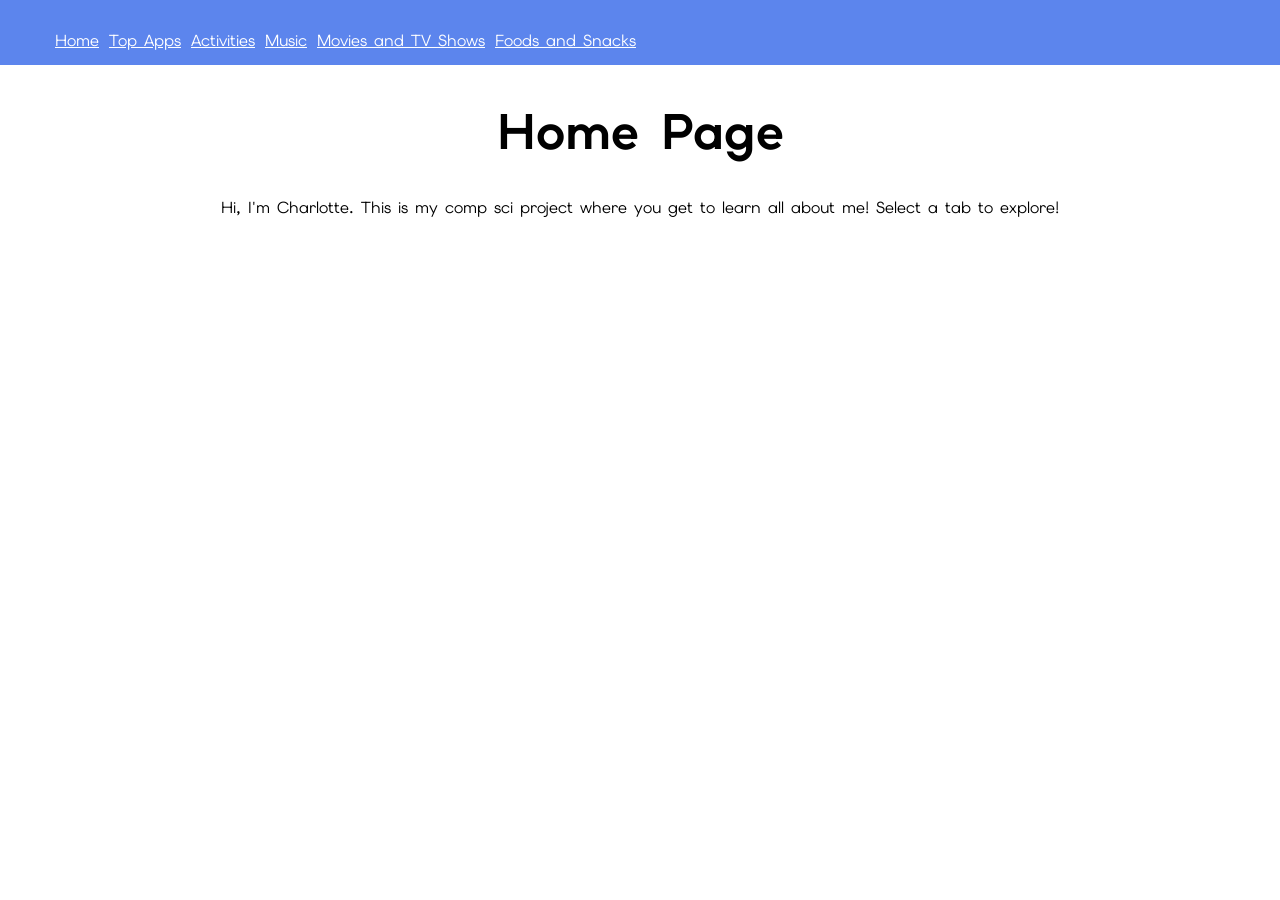
<file: index.html>
<!DOCTYPE html>
<html>
<head>
	<title>Home</title>
	<link href="style.css" type="text/css" rel="stylesheet"/>
	<style>
		h1 {
			font-size: 50px;
		}
	</style>
	<link rel="preconnect" href="https://fonts.googleapis.com">
<link rel="preconnect" href="https://fonts.gstatic.com" crossorigin>
<link href="https://fonts.googleapis.com/css2?family=Elms+Sans:ital,wght@0,100..900;1,100..900&display=swap" rel="stylesheet">
</head>
<body id="IndexPage">



<div class="nav">
<ul>
  <p><a href="index.html">Home</a></p>
  <p><a href="Apps.html">Top Apps</a></p>
  <p><a href="Activities.html">Activities</a></p>
<p><a href="Music.html">Music</a></p>
<p><a href="Movies.html">Movies and TV Shows</a></p><p><a href="Snacks.html">Foods and Snacks</a></p>
</ul>
</div>


	<center><h1>Home Page</h1><center>
	<p>Hi, I'm Charlotte. This is my comp sci project where you get to learn all about me! Select a tab to explore!</p>
<br>	


</ul>
</body>
</html>
</file>
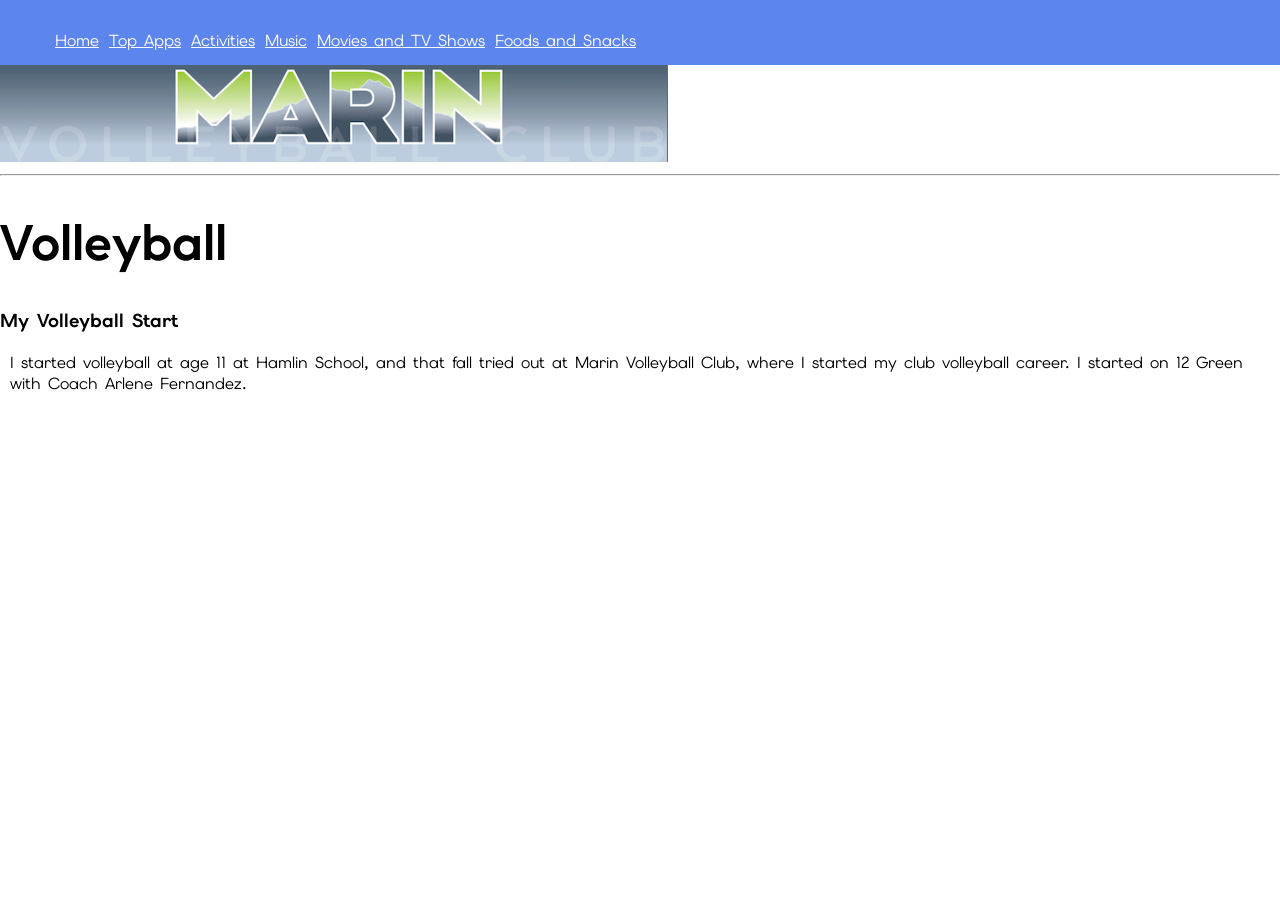
<file: Activities.html>
<!DOCTYPE html>
<html>
<head>
	<title>Activities</title>
	<link href="style.css" type="text/css" rel="stylesheet"/>
	<style>
		h1 {
			font-size: 50px;
		}
	</style>
		<link rel="preconnect" href="https://fonts.googleapis.com">
<link rel="preconnect" href="https://fonts.gstatic.com" crossorigin>
<link href="https://fonts.googleapis.com/css2?family=Elms+Sans:ital,wght@0,100..900;1,100..900&display=swap" rel="stylesheet">
</head>	
<body id="Activities">
<div class="nav">
<ul>
  <p><a href="index.html">Home</a></p>
  <p><a href="Apps.html">Top Apps</a></p>
  <p><a href="Activities.html">Activities</a></p>
<p><a href="Music.html">Music</a></p>
<p><a href="Movies.html">Movies and TV Shows</a></p><p><a href="Snacks.html">Foods and Snacks</a></p>
</ul>
</div>
	<img src="MarinLogo.png" alt="Error"/>
<hr>


<h1>Volleyball</h1>
<h3>My Volleyball Start</h3>
<p>I started volleyball at age 11 at Hamlin School, and that fall tried out at Marin Volleyball Club, where I started my club volleyball career. I started on 12 Green with Coach Arlene Fernandez. </p>



	

</body>
</html>
</file>
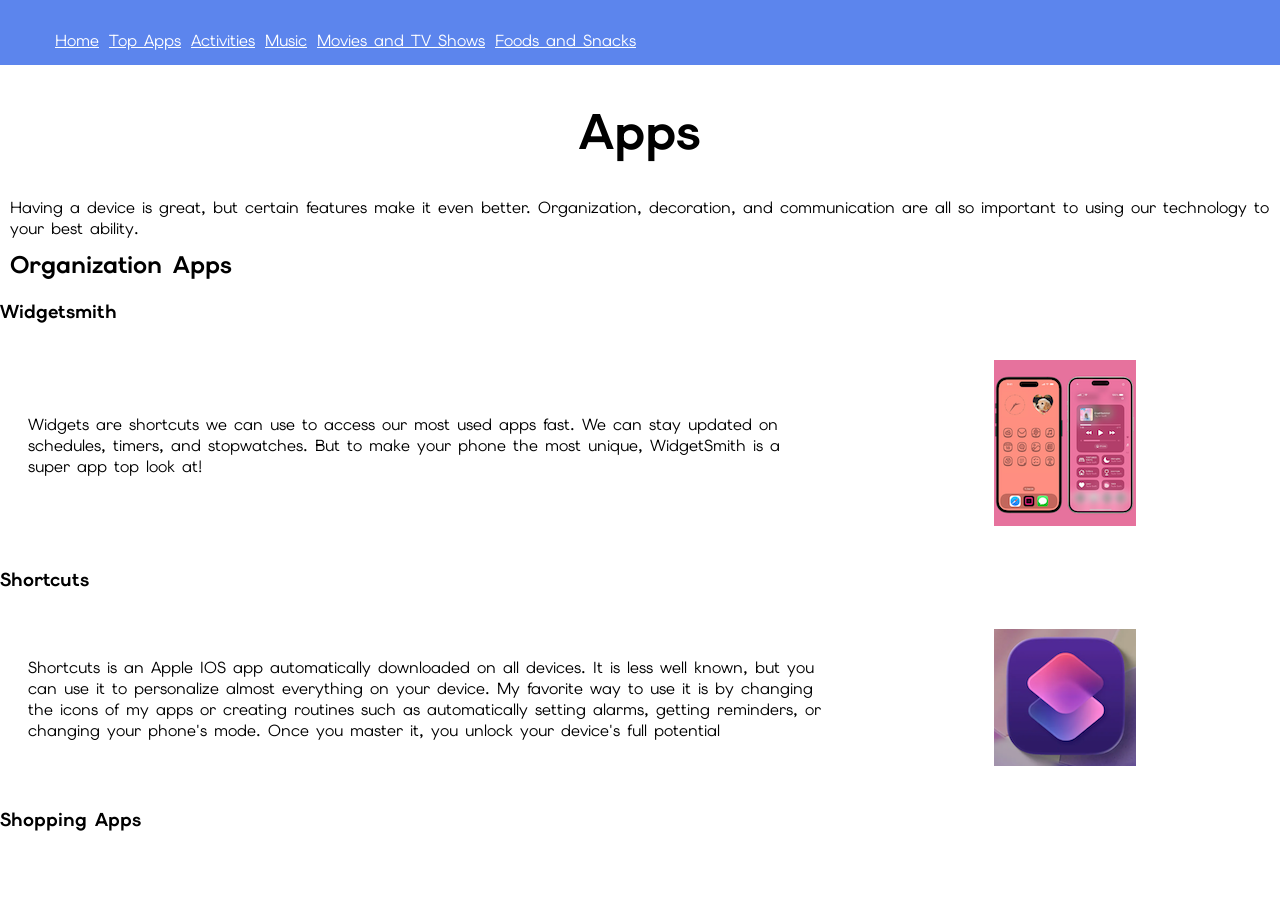
<file: Apps.html>
<!DOCTYPE html>
<html>
<head>
	<title>Apps</title>
	<link href="style.css" type="text/css" rel="stylesheet"/>
	<style>
		h1 {
			font-size: 50px;
		}
	</style>
		<link rel="preconnect" href="https://fonts.googleapis.com">
<link rel="preconnect" href="https://fonts.gstatic.com" crossorigin>
<link href="https://fonts.googleapis.com/css2?family=Elms+Sans:ital,wght@0,100..900;1,100..900&display=swap" rel="stylesheet">
</head>
<body id="AppPage">

<div class="nav">
<ul>
  <p><a href="index.html">Home</a></p>
  <p><a href="Apps.html">Top Apps</a></p>
  <p><a href="Activities.html">Activities</a></p>
<p><a href="Music.html">Music</a></p>
<p><a href="Movies.html">Movies and TV Shows</a></p><p><a href="Snacks.html">Foods and Snacks</a></p>
</ul>
</div>

<center><h1>Apps</h1></center>

<p>Having a device is great, but certain features make it even better. Organization, decoration, and communication are all so important to using our technology to your best ability. </p>

<h2>Organization Apps</h2>
<h3>Widgetsmith</h3>
<div class="container">
	<div><p>Widgets are shortcuts we can use to access our most used apps fast. We can stay updated on schedules, timers, and stopwatches. But to make your phone the most unique, WidgetSmith is a super app top look at!<p></div>
	<div><img src="	widgetSmith.png" alt="error"></div>
</div>
<h3>Shortcuts</h3>
<div class="container">
	<div><p>Shortcuts is an Apple IOS app automatically downloaded on all devices. It is less well known, but you can use it to personalize almost everything on your device. My favorite way to use it is by changing the icons of my apps or creating routines such as automatically setting alarms, getting reminders, or changing your phone's mode. Once you master it, you unlock your device's full potential<p></div>
	<div><img src="shortcuts.png" alt="error"></div>
</div>

<h3>Shopping Apps</h3>
</body>




</html>
</file>
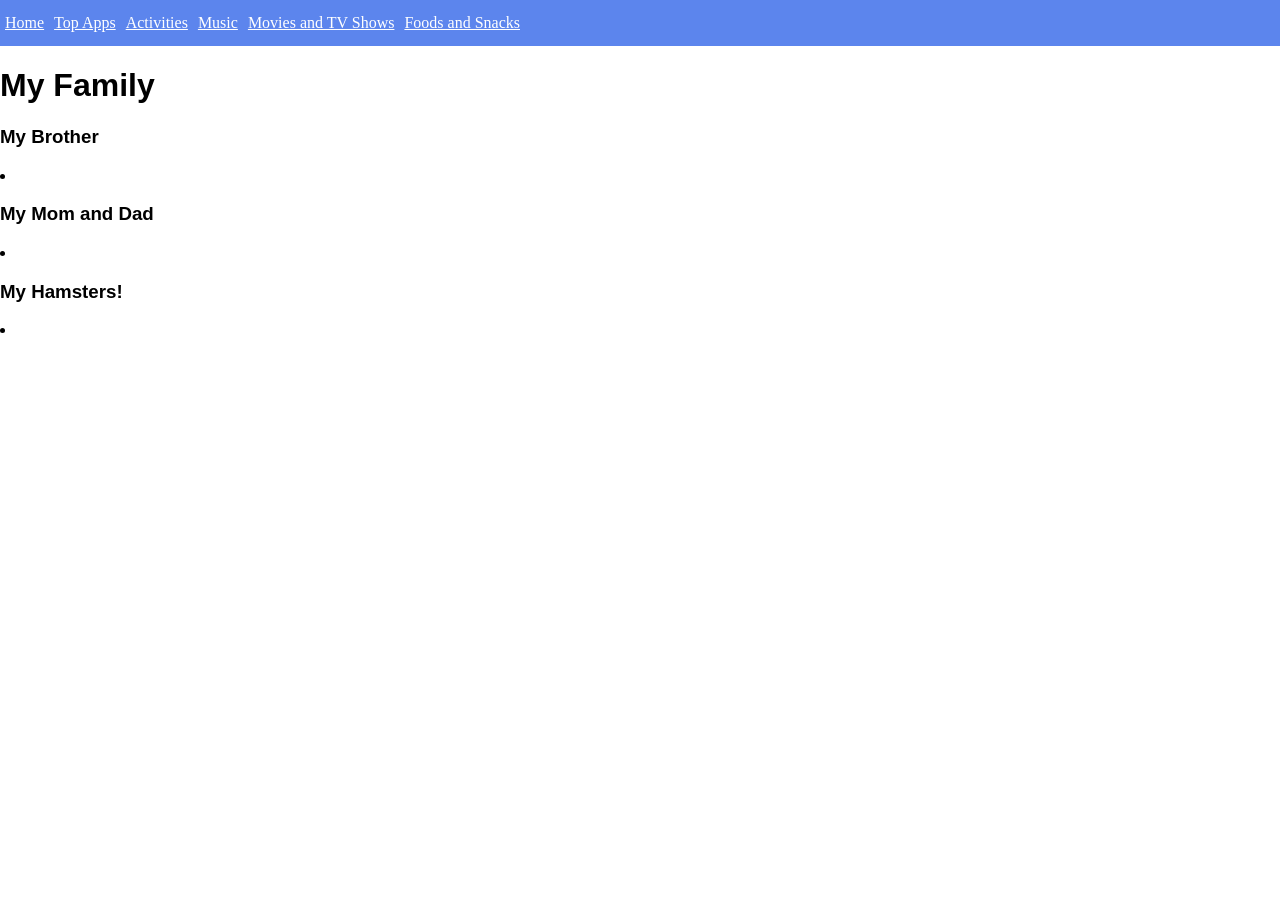
<file: Family.html>
<!DOCTYPE html>
<html>
<head>
	<title>Family</title>
	<link href="style.css" type="text/css" rel="stylesheet"/>
</head>
<body id="FamilyPage">

	<div class="nav">
<a href="index.html">Home</a>
<a href="Apps.html">Top Apps</a>
<a href="Activities.html">Activities</a>
<a href="Music.html">Music</a>
<a href="Movies.html">Movies and TV Shows</a>
<a href="Snacks.html">Foods and Snacks</a>
</div>


<h1>My Family</h1>


<h3>My Brother</h3>
<li></li>

<h3>My Mom and Dad</h3>
<li></li>

<h3>My Hamsters!</h3>
<li></li>

</body>
</html>
</file>
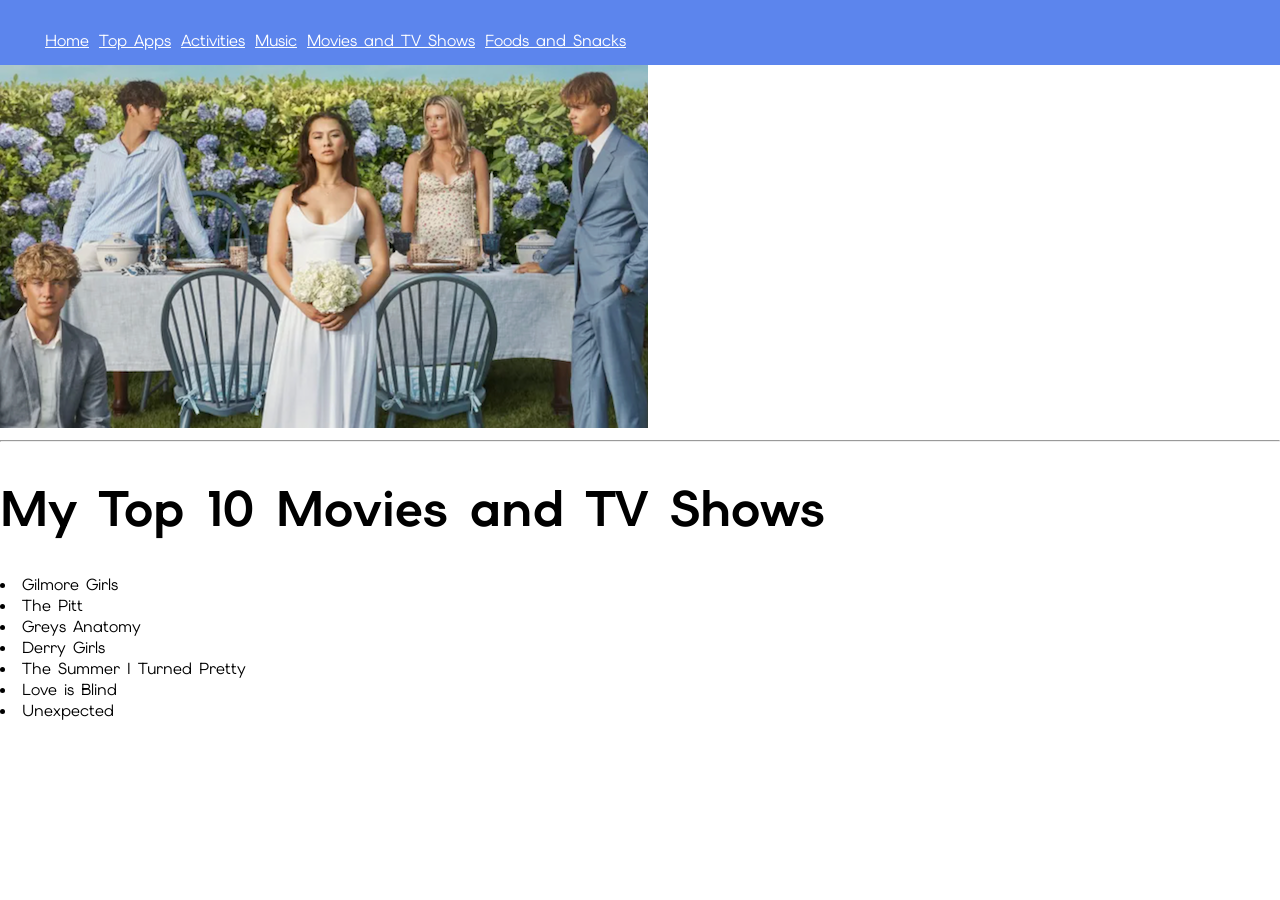
<file: Movies.html>
<!DOCTYPE html>
<html>
<head>
	<title>Movies</title>
	<link href="style.css" type="text/css" rel="stylesheet"/>
	<style>
		h1 {
			font-size: 50px;
		}
	</style>
	<link rel="preconnect" href="https://fonts.googleapis.com">
<link rel="preconnect" href="https://fonts.gstatic.com" crossorigin>
<link href="https://fonts.googleapis.com/css2?family=Elms+Sans:ital,wght@0,100..900;1,100..900&display=swap" rel="stylesheet">
</head>
<body id="MoviesPage">
	<div class="nav">
<ul>
  <li><a href="index.html">Home</a></li>
  <li><a href="Apps.html">Top Apps</a></li>
  <li><a href="Activities.html">Activities</a></li>
<li><a href="Music.html">Music</a></li>
<li><a href="Movies.html">Movies and TV Shows</a></li><li><a href="Snacks.html">Foods and Snacks</a></li>
</ul>
</div>

	<img src="SummerPretty.png" alt="Error"/>
<hr>
	<h1>My Top 10 Movies and TV Shows</h1>
</head>
<body>
<li>Gilmore Girls</li>
<li>The Pitt</li>
<li>Greys Anatomy</li>
<li>Derry Girls</li>
<li>The Summer I Turned Pretty</li>
<li>Love is Blind</li>
<li>Unexpected</li>






</body>
</html>
</file>
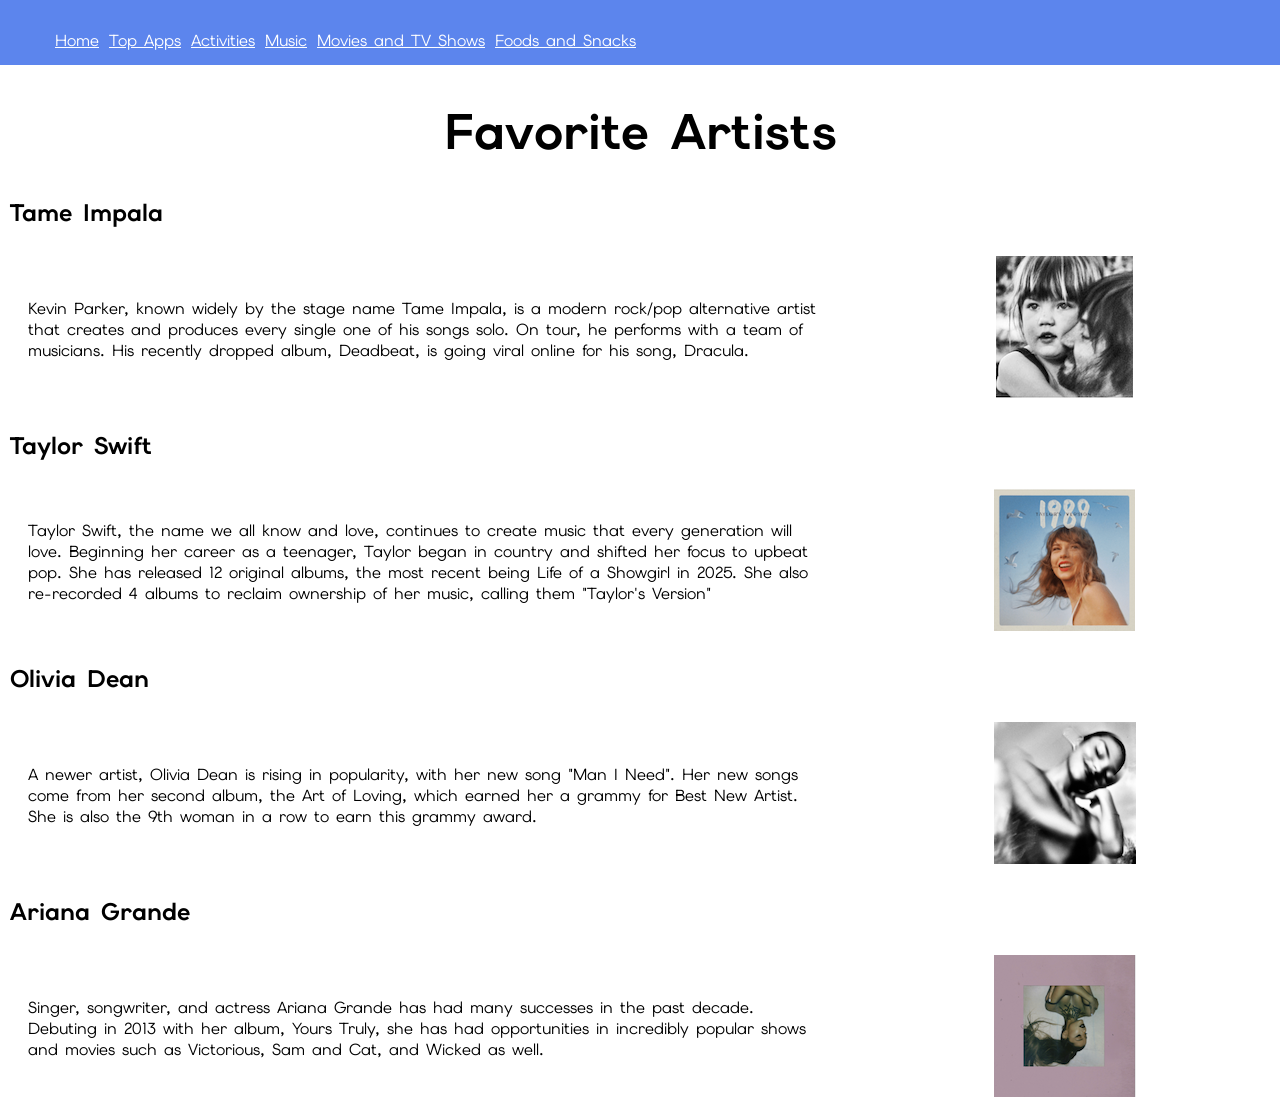
<file: Music.html>
<!DOCTYPE html>
<html>
<head>
		<title>Music</title>
	<link href="style.css" type="text/css" rel="stylesheet"/>
	<style>
		h1 {
			font-size: 50px;
		}
	</style>
	<link rel="preconnect" href="https://fonts.googleapis.com">
<link rel="preconnect" href="https://fonts.gstatic.com" crossorigin>
<link href="https://fonts.googleapis.com/css2?family=Elms+Sans:ital,wght@0,100..900;1,100..900&display=swap" rel="stylesheet">
</head>
</head>	

<div class="nav">
<ul>
  <p><a href="index.html">Home</a></p>
  <p><a href="Apps.html">Top Apps</a></p>
  <p><a href="Activities.html">Activities</a></p>
<p><a href="Music.html">Music</a></p>
<p><a href="Movies.html">Movies and TV Shows</a></p><p><a href="Snacks.html">Foods and Snacks</a></p>
</ul>
</div>


<center><h1>Favorite Artists</h1></center>
<h2>Tame Impala</h2>
<div class="container">
	<div><p>Kevin Parker, known widely by the stage name Tame Impala, is a modern rock/pop alternative artist that creates and produces every single one of his songs solo. On tour, he performs with a team of musicians. His recently dropped album, Deadbeat, is going viral online for his song, Dracula.</p></div>
	<div><img src="deadBeat.png" alt="error"></div>
</div>


<h2>Taylor Swift</h2>
<div class="container">
	
	<div><p>Taylor Swift, the name we all know and love, continues to create music that every generation will love. Beginning her career as a teenager, Taylor began in country and shifted her focus to upbeat pop. She has released 12 original albums, the most recent being Life of a Showgirl in 2025. She also re-recorded 4 albums to reclaim ownership of her music, calling them "Taylor's Version"</p></div>
	<div><img src="taylorVersion.png" alt="error"></div>
</div>

<h2>Olivia Dean</h2>
<div class="container">
	<div><p>A newer artist, Olivia Dean is rising in popularity, with her new song "Man I Need". Her new songs come from her second album, the Art of Loving, which earned her a grammy for Best New Artist. She is also the 9th woman in a row to earn this grammy award.</p></div>
<div><img src="artOfLoving.png" alt="error"></div>
</div>


<h2>Ariana Grande</h2>
	<div class="container">
		<div><p>Singer, songwriter, and actress Ariana Grande has had many successes in the past decade. Debuting in 2013 with her album, Yours Truly, she has had opportunities in incredibly popular shows and movies such as Victorious, Sam and Cat, and Wicked as well.</p></div>
	<div><img src="thanksNext.png" alt="error"></div>



</body>
</html>
</file>
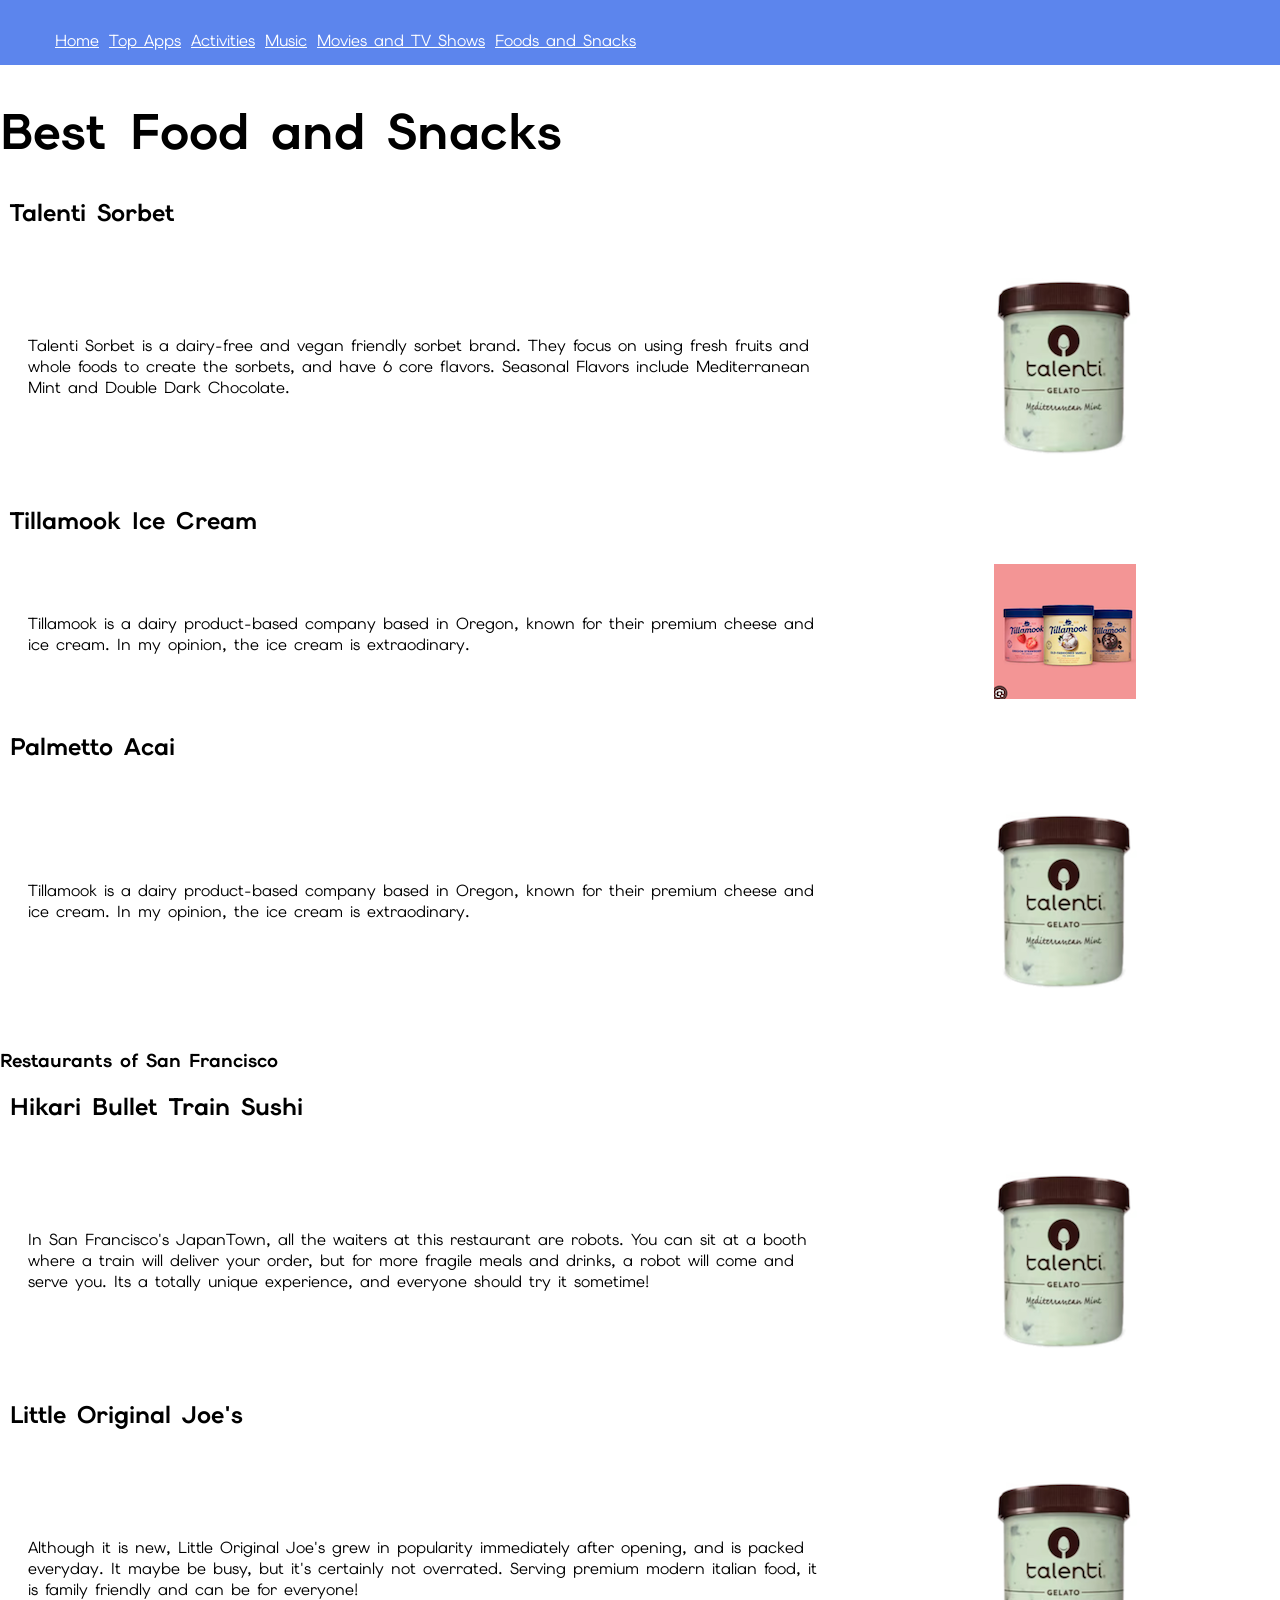
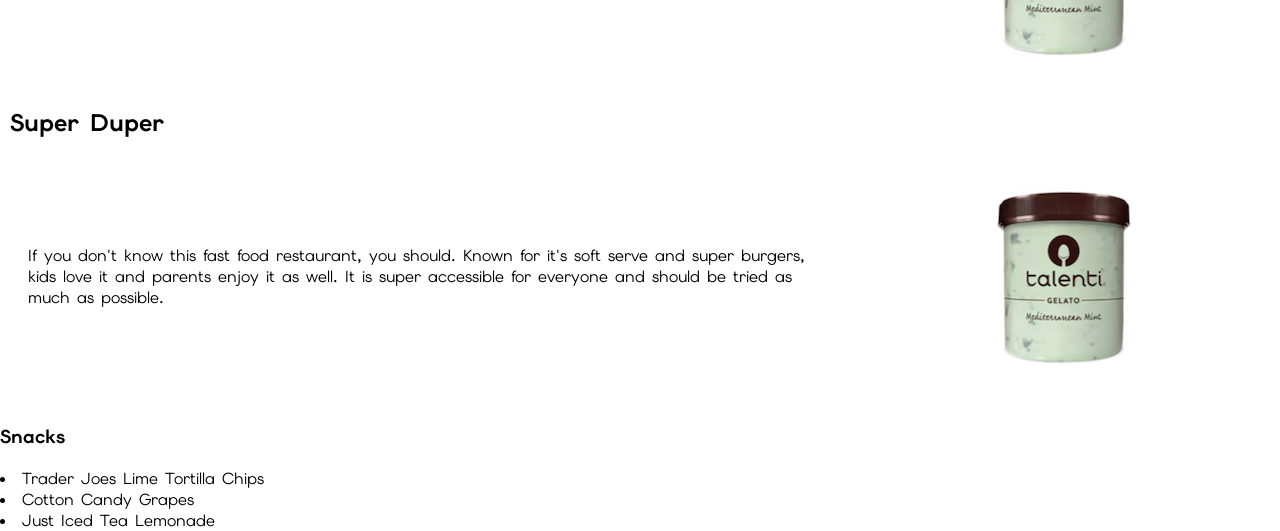
<file: Snacks.html>
<!DOCTYPE html>
<html>
<head>
		<title>Snacks</title>
	<link href="style.css" type="text/css" rel="stylesheet"/>

	<link rel="preconnect" href="https://fonts.googleapis.com">
<link rel="preconnect" href="https://fonts.gstatic.com" crossorigin>
<link href="https://fonts.googleapis.com/css2?family=Elms+Sans:ital,wght@0,100..900;1,100..900&display=swap" rel="stylesheet">
	<style>
		h1 {
			font-size: 50px;
		}
	</style>
</head>

<body>
	<body id="Snacks">
<div class="nav">
<ul>
  <p><a href="index.html">Home</a></p>
  <p><a href="Apps.html">Top Apps</a></p>
  <p><a href="Activities.html">Activities</a></p>
<p><a href="Music.html">Music</a></p>
<p><a href="Movies.html">Movies and TV Shows</a></p><p><a href="Snacks.html">Foods and Snacks</a></p>
</ul>
</div>
	<h1>Best Food and Snacks</h1>


<h2>Talenti Sorbet</h2>
<div class="container">
	<div><p>Talenti Sorbet is a dairy-free and vegan friendly sorbet brand. They focus on using fresh fruits and whole foods to create the sorbets, and have 6 core flavors. Seasonal Flavors include Mediterranean Mint and Double Dark Chocolate.</p></div>
	<div><img src="medMint.png" alt="error"></div>
</div>
<h2>Tillamook Ice Cream</h2>
<div class="container">
	<div><p>Tillamook is a dairy product-based company based in Oregon, known for their premium cheese and ice cream. In my opinion, the ice cream is extraodinary. </p></div>
	<div><img src="tillamook.png" alt="error"></div>
</div>
<h2>Palmetto Acai</h2>
<div class="container">
	<div><p>Tillamook is a dairy product-based company based in Oregon, known for their premium cheese and ice cream. In my opinion, the ice cream is extraodinary. </p></div>
	<div><img src="medMint.png" alt="error"></div>
</div>


<h3>Restaurants of San Francisco</h3>

<h2>Hikari Bullet Train Sushi</h2>
<div class="container">
	<div><p>In San Francisco's JapanTown, all the waiters at this restaurant are robots. You can sit at a booth where a train will deliver your order, but for more fragile meals and drinks, a robot will come and serve you. Its a totally unique experience, and everyone should try it sometime!</p></div>
	<div><img src="medMint.png" alt="error"></div>
</div>
<h2>Little Original Joe's</h2>
<div class="container">
	<div><p>Although it is new, Little Original Joe's grew in popularity immediately after opening, and is packed everyday. It maybe be busy, but it's certainly not overrated. Serving premium modern italian food, it is family friendly and can be for everyone!</p></div>
	<div><img src="medMint.png" alt="error"></div>
</div>
<h2>Super Duper</h2>
<div class="container">
	<div><p>If you don't know this fast food restaurant, you should. Known for it's soft serve and super burgers, kids love it and parents enjoy it as well. It is super accessible for everyone and should be tried as much as possible. </p></div>
	<div><img src="medMint.png" alt="error"></div>
</div>


<h3>Snacks</h3>
<li>Trader Joes Lime Tortilla Chips</li>
<li>Cotton Candy Grapes</li>
<li>Just Iced Tea Lemonade</li>



<body>
	

</body>





</html>
</file>
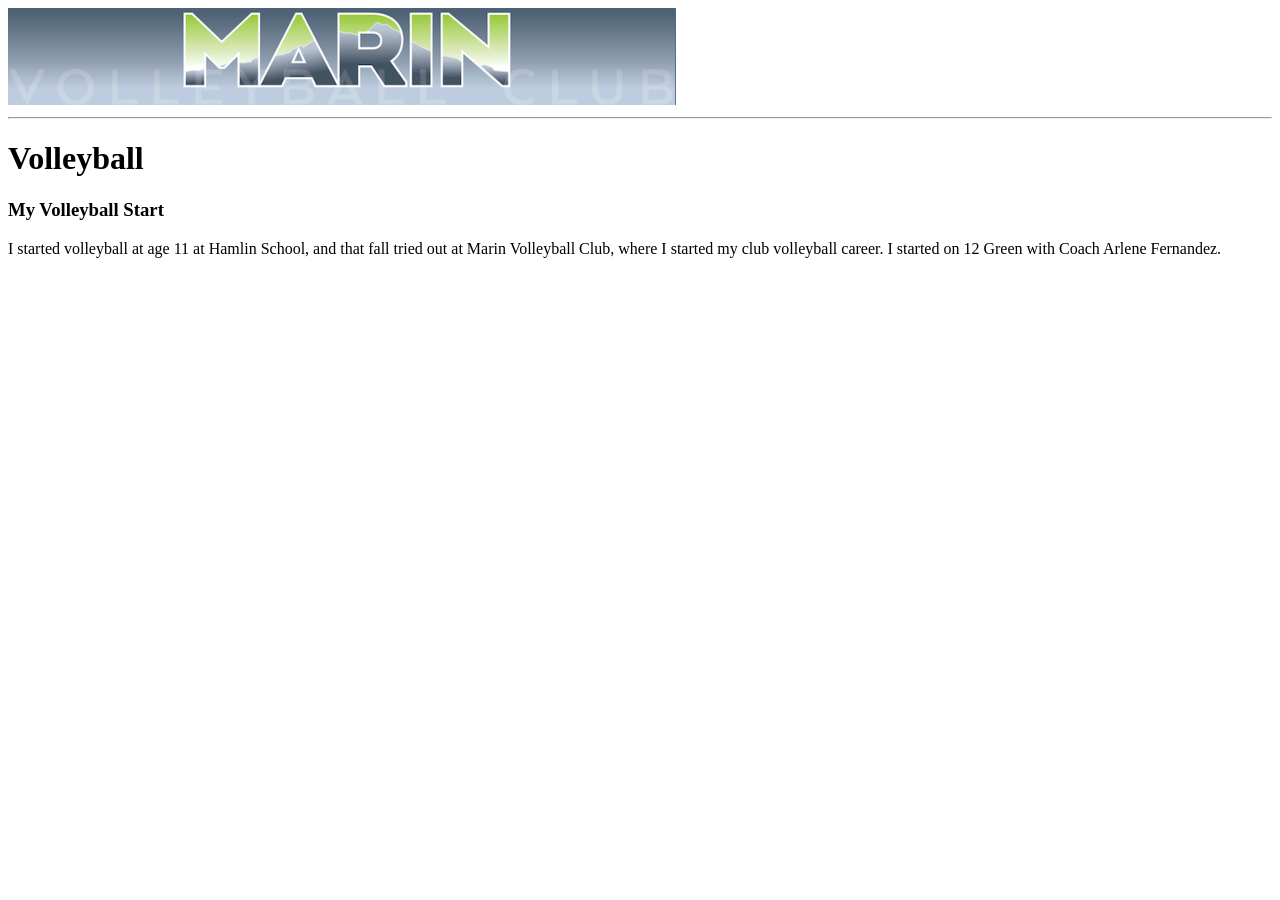
<file: Volleyball.html>
<!DOCTYPE html>
<html>
<head>
	<img src="MarinLogo.png" alt="Error"/>


	
	<hr>
</head>	
<body id="Volleyball">
<h1>Volleyball</h1>
<h3>My Volleyball Start</h3>
<p>I started volleyball at age 11 at Hamlin School, and that fall tried out at Marin Volleyball Club, where I started my club volleyball career. I started on 12 Green with Coach Arlene Fernandez. </p>



	

</body>
</html>
</file>
<file: style.css>
body {
	margin: 0;
	padding:0;
}	

h2, p {
	margin: 10px;
}

/*ul{
	list-style-type: none;
	margin:0;
	padding:0;
	overflow: hidden;
	background-color: #333333;
}

ul li {
	float: left;
}

ul li a {
	display: block;
	color: white;
	text-align: center;
	padding: 14px 10px;
}


ul li a:hover {
  background-color: #111111;
}*/

ul{
		list-style-type: none;
}
.nav {

	margin:0;
	padding:0;
	overflow: hidden;
	background-color: #5c85ed;
}

.nav a {
	float: left;
}

.nav a {
	display: block;
	color: white;
	text-align: center;
	padding: 14px 5px;
}


.nav a:hover {
  background-color: #bda3ff;
}

.container {
display: grid;
grid-template-columns: 2fr 1fr;
justify-items: center;
align-items: center;
padding: 3px;
}

.container div {
	padding:10px;
	margin: 5px;
}

h1, h2, h3, p, li {
  font-family: "Elms Sans", sans-serif;
  font-optical-sizing: auto;
  font-weight: <weight>;
  font-style: normal;
}
</file>
